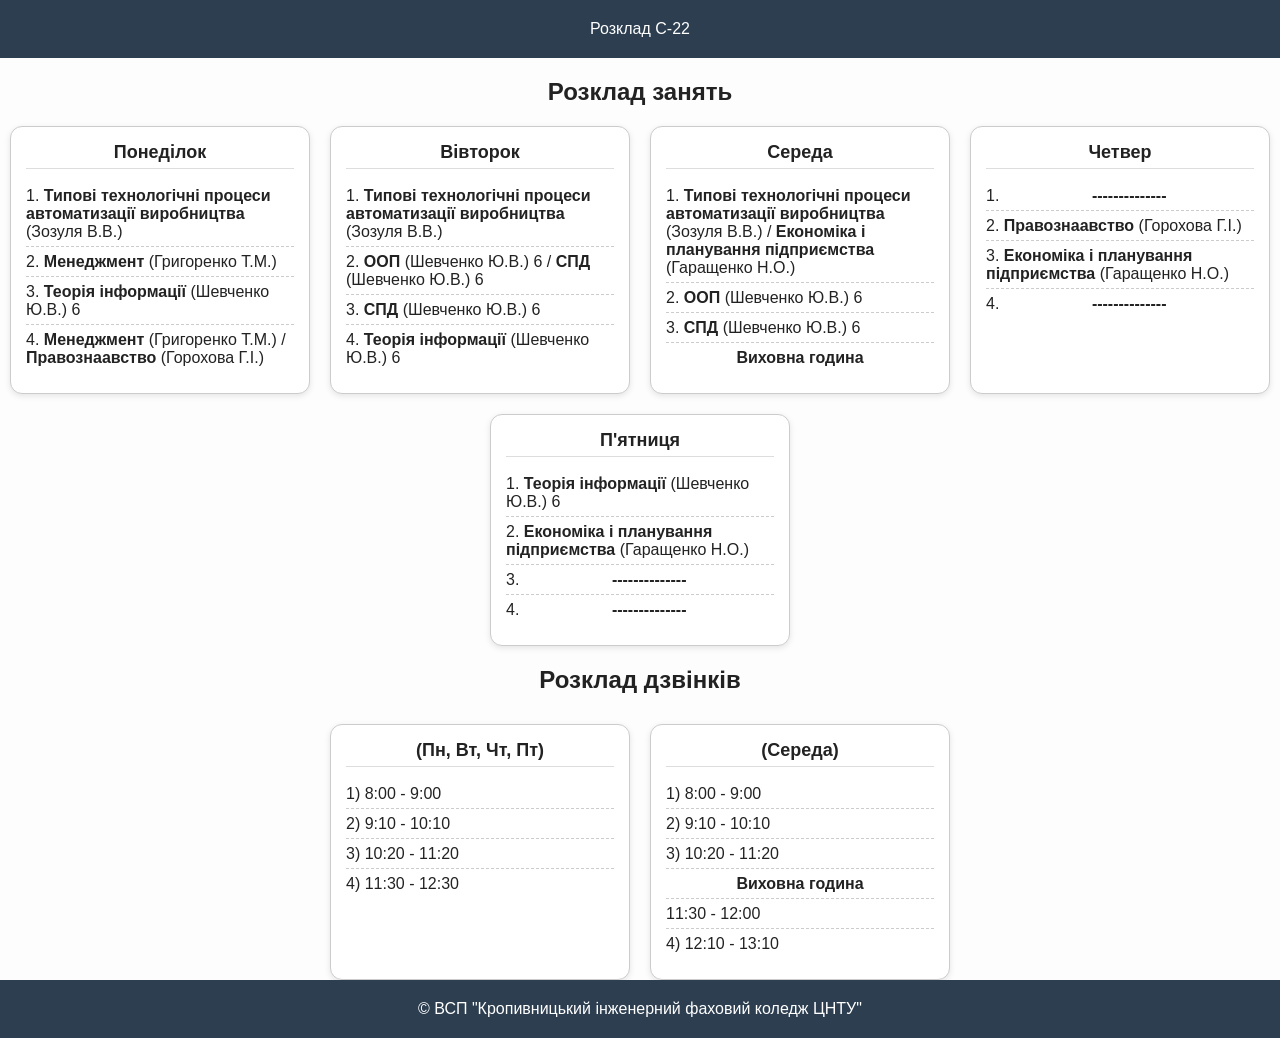
<file: C-22/index.html>
<!DOCTYPE html>
<html lang="uk">
<head>
  <meta charset="UTF-8">
  <meta name="viewport" content="width=device-width, initial-scale=1.0">
  <title>C-22</title>
  <link rel="stylesheet" href="css/style.css">
  <style>

  </style>
</head>
<body>
  <header>Розклад С-22</header>
   <main>
  <h2 style="text-align: center;">Розклад занять</h2>
  <!-- Расписание пар -->
  <div class="container">
    <div class="day">
      <h3>Понеділок</h3>
      <ul class="lessons">
        <li>1. <b>Типові технологічні процеси автоматизації виробництва</b> (Зозуля В.В.) </li>
        <li>2. <b>Менеджмент</b> (Григоренко Т.М.) </li>
        <li>3. <b>Теорія інформації</b> (Шевченко Ю.В.) 6</li>
        <li>4. <b>Менеджмент</b> (Григоренко Т.М.) / <b>Правознаавство</b> (Горохова Г.I.) </li>
      </ul>
    </div>

    <div class="day">
      <h3>Вівторок</h3>
      <ul class="lessons">
        <li>1. <b>Типові технологічні процеси автоматизації виробництва</b> (Зозуля В.В.) </li>
        <li>2. <b>ООП</b> (Шевченко Ю.В.) 6 / <b>СПД</b> (Шевченко Ю.В.) 6</li>
        <li>3. <b>СПД</b> (Шевченко Ю.В.) 6</li>
        <li>4. <b>Теорія інформації</b> (Шевченко Ю.В.) 6</li>
      </ul>
    </div>

    <div class="day">
      <h3>Середа</h3>
      <ul class="lessons">
        <li>1. <b>Типові технологічні процеси автоматизації виробництва</b> (Зозуля В.В.) /  <b>Економіка і планування підприємства</b> (Гаращенко Н.О.) </li>
        <li>2. <b>ООП</b> (Шевченко Ю.В.) 6</li>
        <li>3. <b>СПД</b> (Шевченко Ю.В.) 6</li>
        <li class="centered"><b>Виховна година</b></li>
      </ul>
    </div>

    <div class="day">
      <h3>Четвер</h3>
      <ul class="lessons">
        <li class="empty"><span class="number">1.</span><span class="line">--------------</span></li>
        <li>2. <b>Правознаавство</b> (Горохова Г.I.)</li>
        <li>3. <b>Економіка і планування підприємства</b> (Гаращенко Н.О.)</li>
        <li class="empty"><span class="number">4.</span><span class="line">--------------</span></li>
      </ul>
    </div>

    <div class="day">
      <h3>П'ятниця</h3>
      <ul class="lessons">
        <li>1. <b>Теорія інформації</b> (Шевченко Ю.В.) 6</li>
        <li>2. <b>Економіка і планування підприємства</b> (Гаращенко Н.О.)</li>
        <li class="empty"><span class="number">3.</span><span class="line">--------------</span></li>
        <li class="empty"><span class="number">4.</span><span class="line">--------------</span></li>
      </ul>
    </div>
  </div>

  <div class="schedule-section">
    <h2>Розклад дзвінків</h2>
    <div class="container">
      <div class="day">
        <h3>(Пн, Вт, Чт, Пт)</h3>
        <ul class="lessons">
          <li>1) 8:00 - 9:00</li>
          <li>2) 9:10 - 10:10</li>
          <li>3) 10:20 - 11:20</li>
          <li>4) 11:30 - 12:30</li>
        </ul>
      </div>

      <div class="day">
        <h3>(Середа)</h3>
        <ul class="lessons">
          <li>1) 8:00 - 9:00</li>
          <li>2) 9:10 - 10:10</li>
          <li>3) 10:20 - 11:20</li>
          <li class="centered"><b>Виховна година</b></li>
          <li>11:30 - 12:00</li>
          <li>4) 12:10 - 13:10</li>
        </ul>
      </div>
    </div>
  </div>
</main>
  <footer>© ВСП "Кропивницький інженерний фаховий коледж ЦНТУ"</footer>
</body>
</html>
</file>
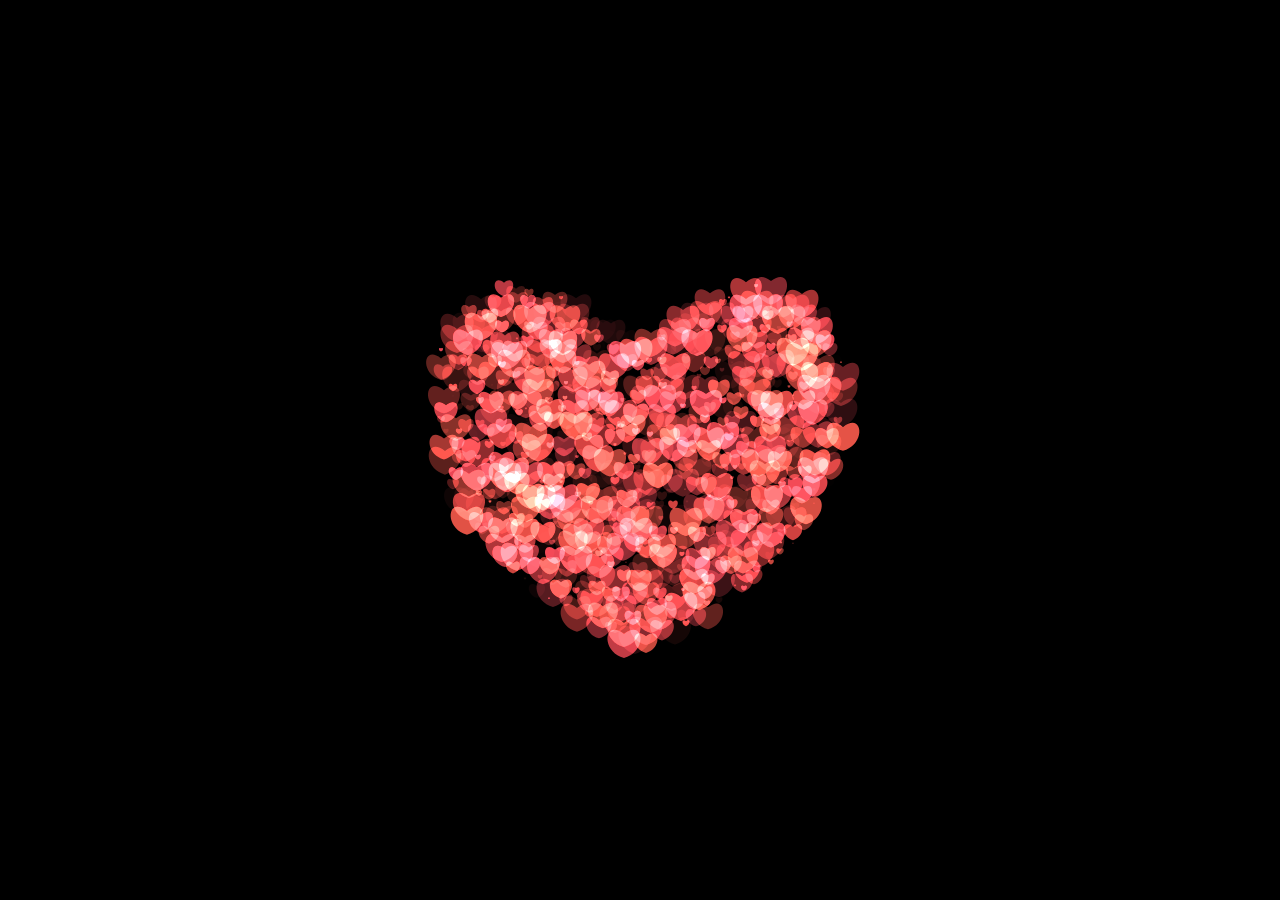
<file: Rm/love18/index.html>
<!DOCTYPE html>
<html lang="en">
<head>
    <meta charset="UTF-8">
    <title>💕</title>
    <link rel="stylesheet" href="styles.css">
</head>
<body>
    <script src="script.js"></script>
</body>
</html>
</file>
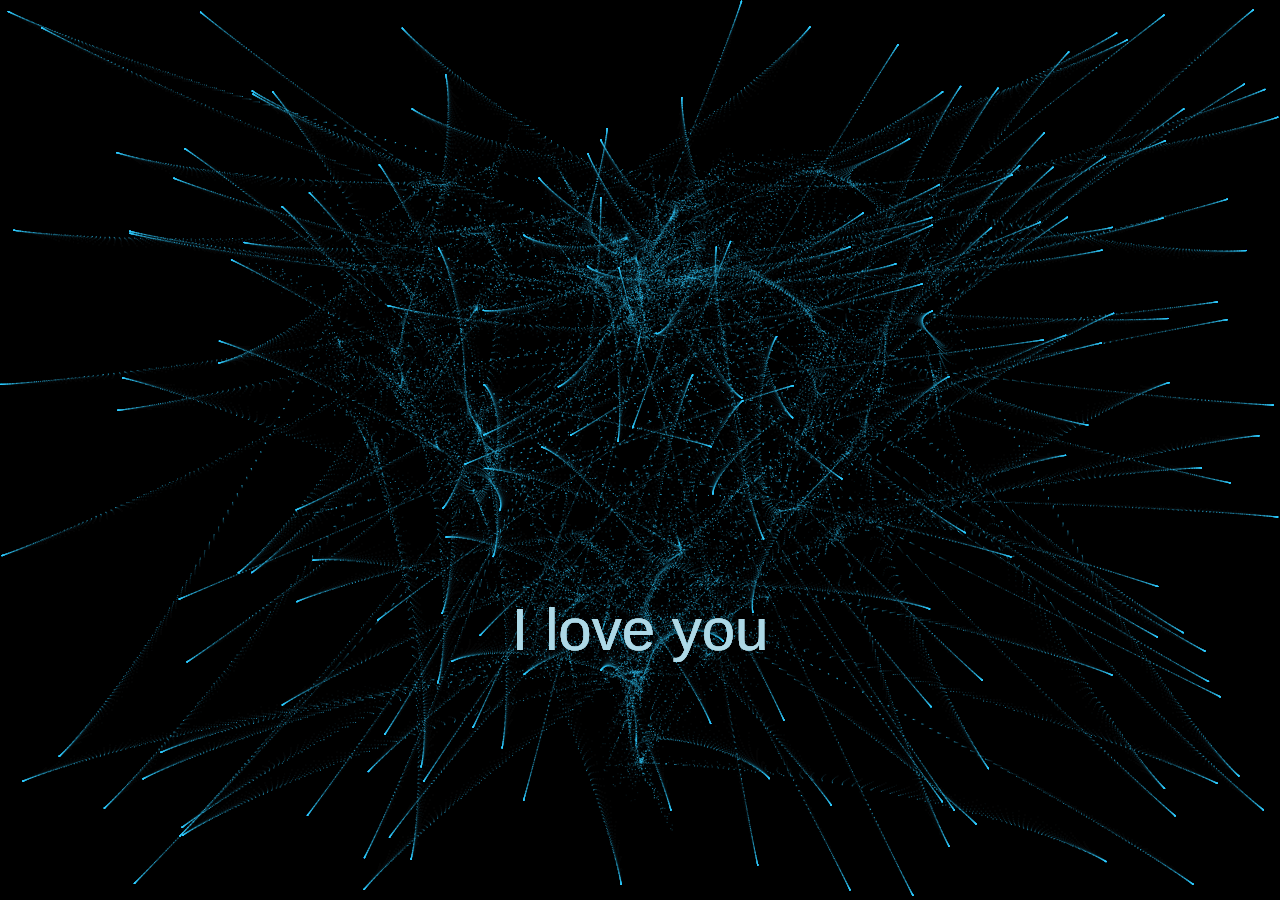
<file: Rm/love.html>
<!DOCTYPE html>
<html lang="en">
<head>
  <meta charset="UTF-8">
  <meta http-equiv="X-UA-Compatible" content="IE=edge">
  <meta name="viewport" content="width=device-width, initial-scale=1.0">
  <title>❤️</title>
  <link rel="stylesheet" href="styles/love.css">
</head>
<body>
  <canvas id="heart"></canvas>
  <audio id="backgroundMusic" loop>
    <source src="assets/blue.mp3" type="audio/mpeg">
    Your browser does not support the audio element.
  </audio>
  <script src="script/love.js"></script>
</body>
</html>
</file>
<file: C-22/css/style.css>
html, body {
      height: 100%;
      margin: 0;
      padding: 0;
      font-family: Arial, sans-serif;
      background: #fdfdfd;
      color: #222;
      display: flex;
      flex-direction: column;
    }

    body {
  min-height: 100vh; /* Высота на весь экран */
}

    header, footer {
      background: #2c3e50;
      color: white;
      text-align: center;
      padding: 20px;
    }
    
main {
  flex: 1; /* Контент занимает всё доступное пространство */
}

    footer {
      margin-top: auto;
    }

    .container {
      display: flex;
      flex-wrap: wrap;
      gap: 20px;
      justify-content: center;
      padding: 0px;
    }

    .day {
      background: #fff;
      border: 1px solid #ccc;
      border-radius: 12px;
      padding: 15px;
      width: min(100%, 300px);
      box-sizing: border-box;
      box-shadow: 0 2px 6px rgba(0,0,0,0.1);
    }

    .day h3 {
      margin-top: 0;
      font-size: 18px;
      text-align: center;
      border-bottom: 1px solid #ddd;
      padding-bottom: 5px;
    }

    .lessons {
      list-style: none;
      padding: 0;
      margin: 0;
    }

    .lessons li {
      margin: 6px 0;
      border-bottom: 1px dashed #ccc;
      padding-bottom: 5px;
    }

    .lessons li:last-child {
      border-bottom: none;
    }

    .empty {
      display: flex;
      align-items: center;
      justify-content: center;
    }

    .empty .number {
      margin-right: 5px;
    }

    .empty .line {
      flex: 1;
      text-align: center;
      font-weight: bold;
    }

    .centered {
      display: flex;
      justify-content: center;
      font-weight: bold;
      text-align: center;
    }


    .schedule-section h2 {
      text-align: center;
      margin-bottom: 30px;
    }
    
    footer {
      margin-top: auto; /* Footer уходит вниз */
    }

    @media screen and (max-width: 1024px) {
    .container {
      padding: 0 10px;          
      justify-content: flex-start; 
      column-gap: 0;           
      row-gap: 12px;           
    }
    .day { 
      width: 100%; 
    }     
    footer {
      margin-top: 20px; /* Footer уходит вниз */
    }

}
</file>
<file: Rm/love18/styles.css>
* {
    margin: 0;
    padding: 0;
}

html, body {
    overflow: hidden;
}

body {
    position: relative;
    background: #000;
}
</file>
<file: Rm/styles/love.css>
body, html {
  margin: 0;
  padding: 0;
  overflow: hidden;
  width: 100%;
  height: 100%;
}

canvas {
  position: absolute;
  left: 0;
  top: 0;
  width: 100%;
  height: 100%;
  background-color: rgba(0, 0, 0, 0.2);
}

@media (max-width: 768px) {
  canvas {
    background-color: rgba(0, 0, 0, 0.3);
  }
}
</file>
